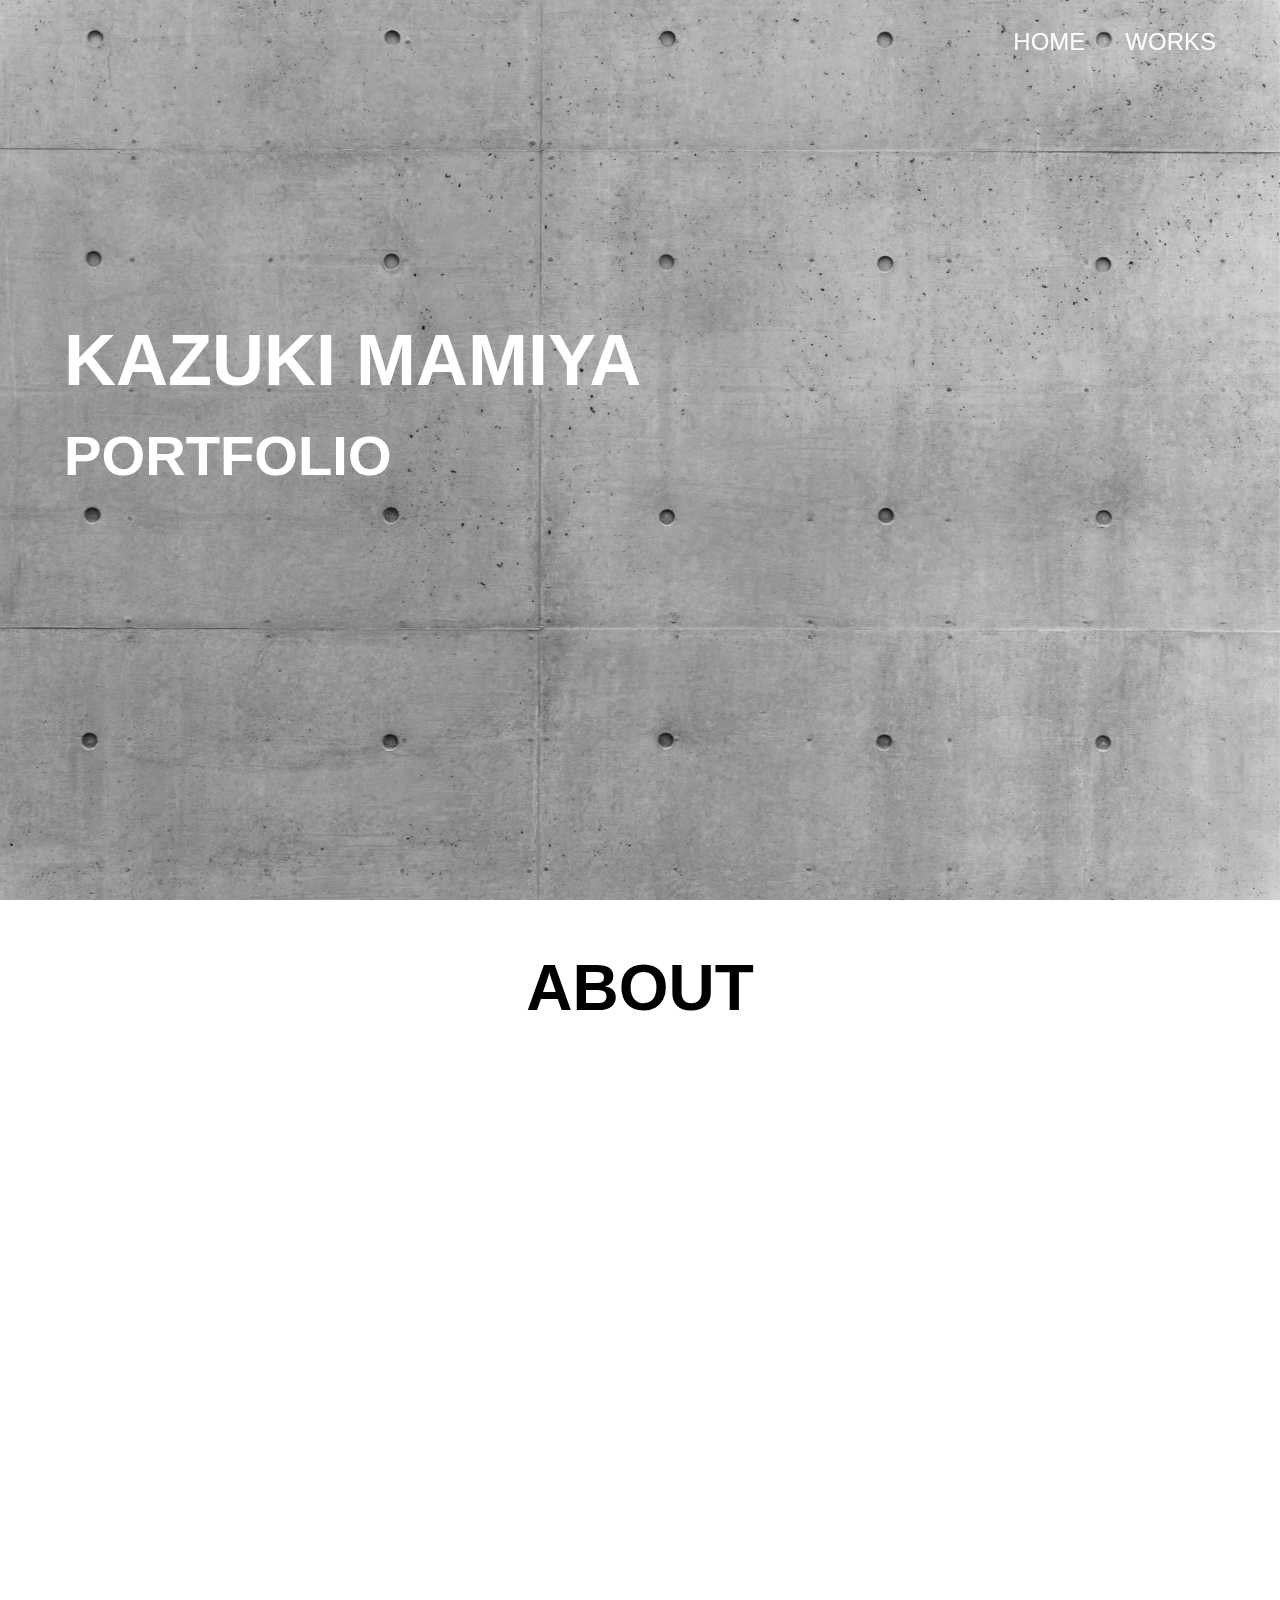
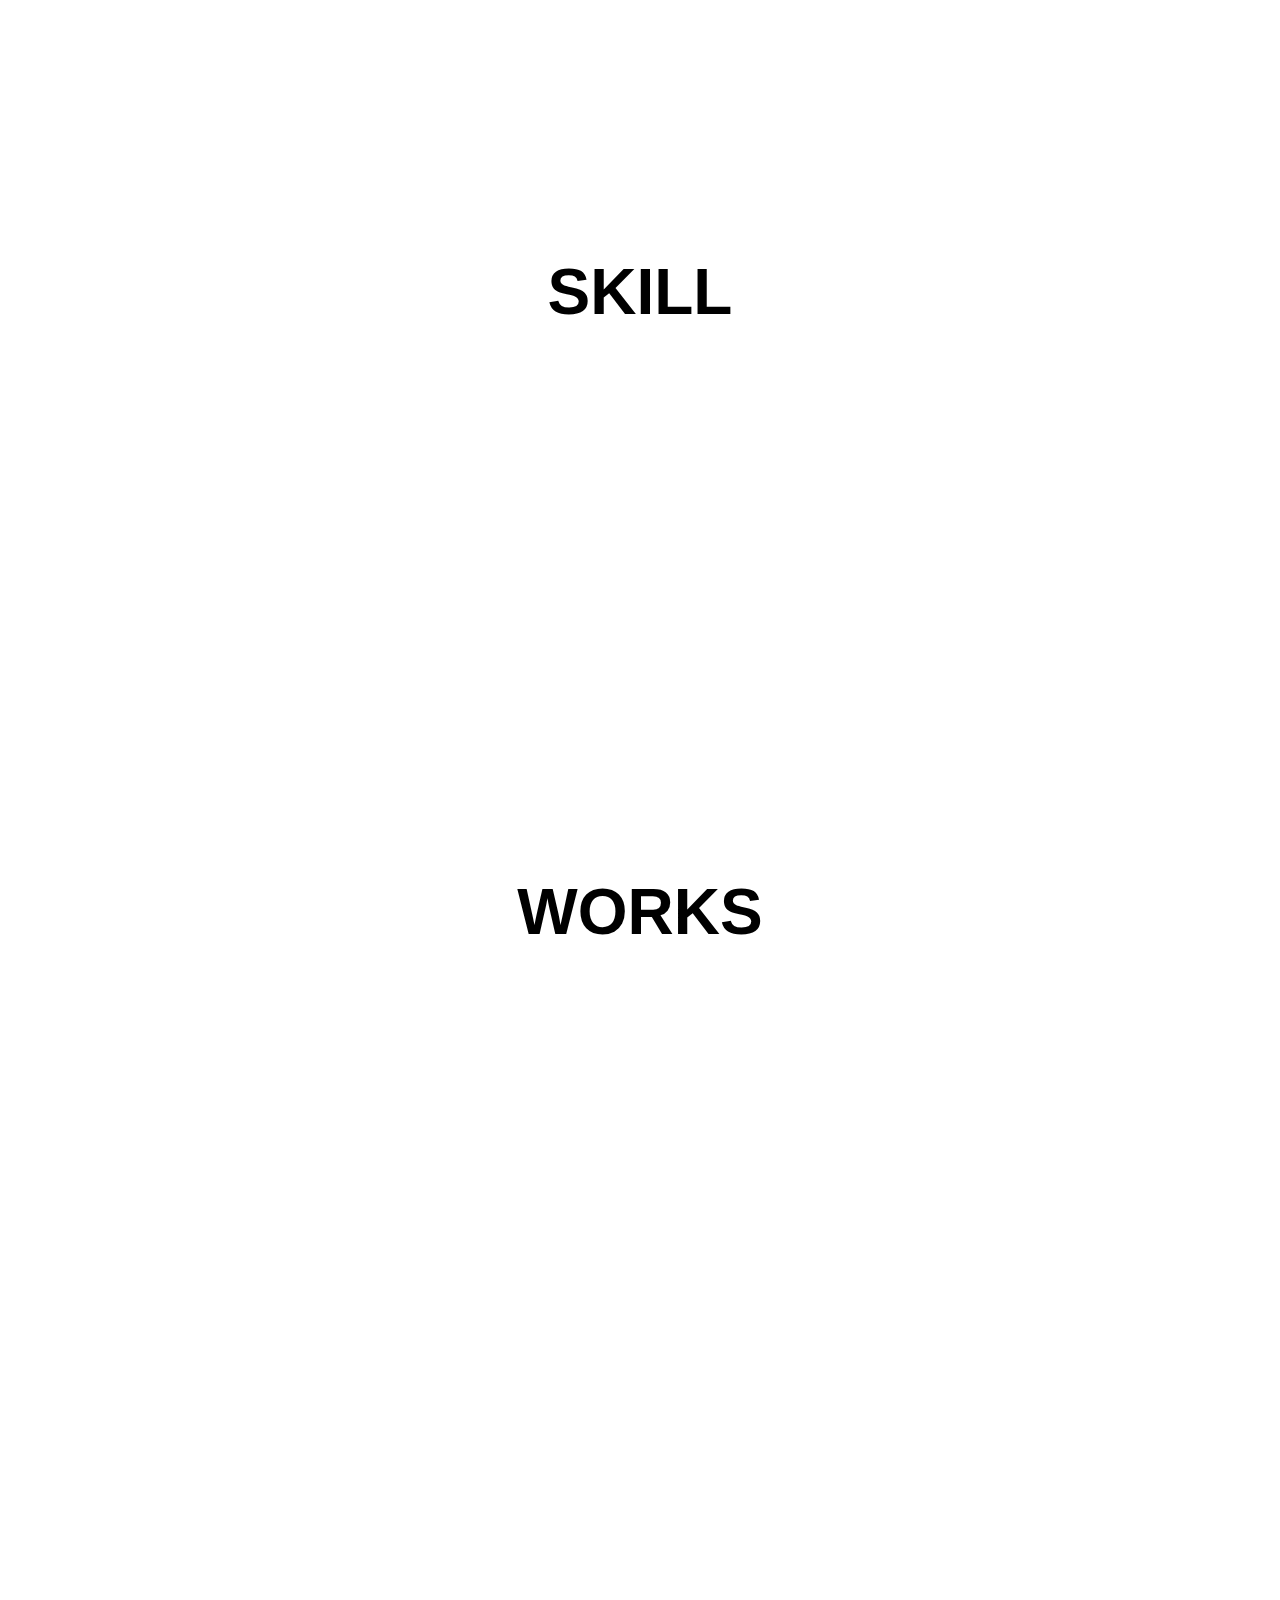
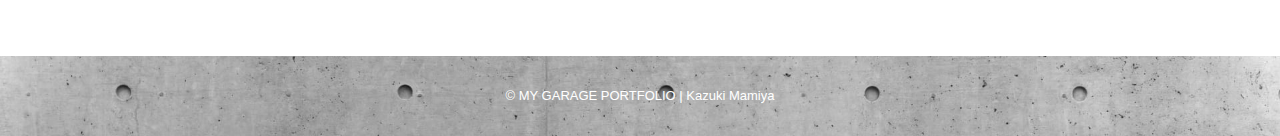
<file: index.html>
<!DOCTYPE html>
<html lang="ja">
<head>
  <meta charset="UTF-8">
  <title>MY GARAGE PORTFOLIO | Kazuki Mamiya</title>
  <meta http-equiv="X-UA-Compatible" content="IE=edge">
  <meta name="viewport" content="width=device-width, initial-scale=1.0">
  <meta name="description" content="MY GARAGE PORTFOLIO | Kazuki Mamiya">
  <meta property="og:type" content="website" />
  <meta property="og:url" content="https://mygarage.jp/" />
  <meta property="og:image" content="#" />
  <meta property="og:description" content="MY GARAGE PORTFOLIO | Kazuki Mamiya" />
  <meta property="og:site_name" content="MY GARAGE PORTFOLIO | Kazuki Mamiya" />
  <meta property="og:title" content="MY GARAGE PORTFOLIO | Kazuki Mamiya" />
  <meta name="robots" content="noindex , nofollow" /> <!-- URLを知っている人のみに公開-->
  <link rel="shortcut icon" href="/img/favicon.ico">
  <link rel="stylesheet" href="/css/ress.css">
  <link rel="stylesheet" href="/css/style.css">
</head>

<body>
  <!-- garage-bg -->
  <div class="loading js-loading">
    <div class="garage js-garage"></div>
  </div><!-- /garage-bg -->

  <!-- header -->
  <header class="header js-mv">
    <!-- header-logo -->
    <div class="header-logo">
      <h2>KAZUKI MAMIYA</h2>
      <h3>PORTFOLIO</h3>
    </div><!-- /header-logo -->
  </header><!-- /header -->

  <!-- navi -->
  <nav class="gnav js-nav">
    <ul class="nav-list">
      <li class="nav-item"><a href="#">HOME</a></li>
      <li class="nav-item"><a href="works.html">WORKS</a></li>
    </ul>
  </nav><!-- /navi -->

  <!-- hamburger-menu -->
  <div class="hm-container js-hm">
    <button class="hm-button">
      <div class="button-lineTop"></div>
      <div class="button-lineMedium"></div>
      <div class="button-lineBottom"></div>
    </button>
    <div class="hamburger-menu">
      <div class="menu-header"></div>
      <ul class="menu-list">
        <li class="menu-item"><a href="#">HOME</a></li>
        <li class="menu-item"><a href="works.html">WORKS</a></li>
      </ul>
    </div>
  </div><!-- /hamburger-menu -->

  <!-- container -->
  <div class="container">
    <!-- container-bg -->
    <div class="container-bg">
      <!-- container-contents -->
      <div class="container-contents">

        <!-- main -->
        <main class="main">
          <!-- about -->
          <article class="wrap">
            <h2 class="sec-ttl">ABOUT</h2>
            <!-- my profile -->
            <section class="sec-wrap">
              <div class="contents-box">
                <div class="profile-img">
                  <img src="/img/profile-img.png" alt="プロフィール画像">
                </div>
                <div class="list-box">
                  <ul>
                    <h3 class="content-ttl">My Profile</h3>
                    <li>名前：間宮　一輝</li>
                    <li>生年月日：1995年10月11日</li>
                    <li>血液型：A型</li>
                    <li>趣味：車 / バイク / フィギュア / 植物</li>
                  </ul>
                </div>
              </div>
            </section><!-- /my profile -->
            <!-- career -->
            <section class="sec-wrap">
              <div class="career">
                <h3 class="content-ttl">経歴</h3>
                <p>
                  2014年3月に高校を卒業後、4月に美容院への就職と同時に通信制の美容学校に入学をしました。
                  働きながら美容師の免許を取得し、約7年間美容師として務めてきました。<br>
                  <br>
                  その後、2021年1月から現職へ転職しました。現職では、ウェアプリントをはじめとするオリジナル雑貨の受注製作の事業をしておりお客様から入稿いただいたデータをillustrator,photoshopを使用して調整等を行ない製作をしています。
                  他にも、社内用チラシの制作や、ノーコードですが自社のWebサイトの編集などの業務にも携わってきました。<br>
                  <br>
                  元々、Webエンジニアという職業に興味があり、普段何気なく使っているWebサイトやWebサービスが、どのように作られているのか？や、自分でも作ってみたい！と思ったことがきっかけで独学で勉強をはじめました。<br>
                  <br>
                  学習を進めていく中で難しく感じることも多いです。ただ、難しく感じたからこそ意味がわかった時の喜びだったり、自分が書いたコードが実際に表示されたり、思い通りの見た目・動きになっていくことに楽しさを感じたことで、本気でエンジニアになりたいと思いました。これから経験を積み、日々の学習で多くのことを学んでいき、常にアップデートしていくことで新たな価値を生み出せるエンジニアを目指しています。
                </p>
              </div>
            </section><!-- /career -->
          </article><!-- /about -->

          <!-- skill -->
          <article class="wrap">
            <h2 class="sec-ttl">SKILL</h2>
            <!-- skill-list -->
              <ul class="skill-box">
                <li class="skill-item">
                  <div class="skill-icon">
                    <img src="/img/htmlcss.svg" alt="スキルのアイコン">
                  </div>
                  <div class="skill-content">
                    <h3 class="content-ttl">HTML / CSS</h3>
                    <p>レスポンシブデザイン、Sassでの記述が可能です。テキストエディタは、Visual Studio Codeを使用しています。</p>
                  </div>
                </li>
                <li class="skill-item">
                  <div class="skill-icon">
                    <img src="/img/js.svg" alt="スキルのアイコン">
                  </div>
                  <div class="skill-content">
                    <h3 class="content-ttl">JavaScript</h3>
                    <p>JavaScriptの基礎を学習し、よく見るUIの実装をしました。Reactなどのフレームワークを扱えるように現在も学習中の言語です。</p>
                  </div>
                </li>
                <li class="skill-item">
                  <div class="skill-icon">
                    <img src="/img/illustrater.svg" alt="スキルのアイコン">
                  </div>
                  <div class="skill-content">
                    <h3 class="content-ttl">Illustrater</h3>
                    <p>基本的な操作は問題なく使用できます。業務に必要なスキルがあれば積極的に習得します。</p>
                  </div>
                </li>
                <li class="skill-item">
                  <div class="skill-icon">
                    <img src="/img/photoshop.svg" alt="スキルのアイコン">
                  </div>
                  <div class="skill-content">
                    <h3 class="content-ttl">Photoshop</h3>
                    <p>基本的な操作は問題なく使用できます。業務に必要なスキルがあれば積極的に習得します。</p>
                  </div>
                </li>
                <li class="skill-item">
                  <div class="skill-icon">
                    <img src="/img/figma1.svg" alt="スキルのアイコン">
                  </div>
                  <div class="skill-content">
                    <h3 class="content-ttl">figma</h3>
                    <p>このサイト含め、デザインをfigmaで行いコーディングしました。</p>
                  </div>
                </li>
              </ul>
          </article><!-- /skill -->

          <!-- works -->
          <article class="wrap">
            <h2 class="sec-ttl">WORKS</h2>
            <!-- work-list -->
            <div class="works-box">
              <ul class="works-list">
                <li class="works-item">
                  <a href="/work1.html" class="works">
                    <img src="/img/work1.jpg" alt="ポートフォリオサイト" role="presentation" />
                  </a>
                </li>
                <li class="works-item">
                  <a href="/work2.html" class="works">
                    <img src="/img/work2.jpg" alt="架空のサイト" role="presentation" />
                  </a>
                </li>
                <li class="works-item">
                  <a href="/work3.html" class="works">
                    <img src="/img/work3.jpg" alt="架空のサイト" role="presentation" />
                  </a>
                </li>
                <li class="works-item">
                  <a href="/work4.html" class="works">
                    <img src="/img/work4.jpg" alt="Todoアプリ" role="presentation" />
                  </a>
                </li>
              </ul>
            </div>
          </article><!-- /works -->
        </main><!-- /main -->

        <!-- footer -->
        <footer class="footer">
          <p>&copy; MY GARAGE PORTFOLIO | Kazuki Mamiya</p>
        </footer><!-- /footer -->
      </div><!-- /container-contents -->
    </div><!-- /container-bg -->
  </div><!-- /container -->

  <!-- トップへボタン -->
  <a href="#" class="gotop"></a><!-- トップへボタン -->

  <script src="/js/main.js"></script>

</body>
</html>
</file>
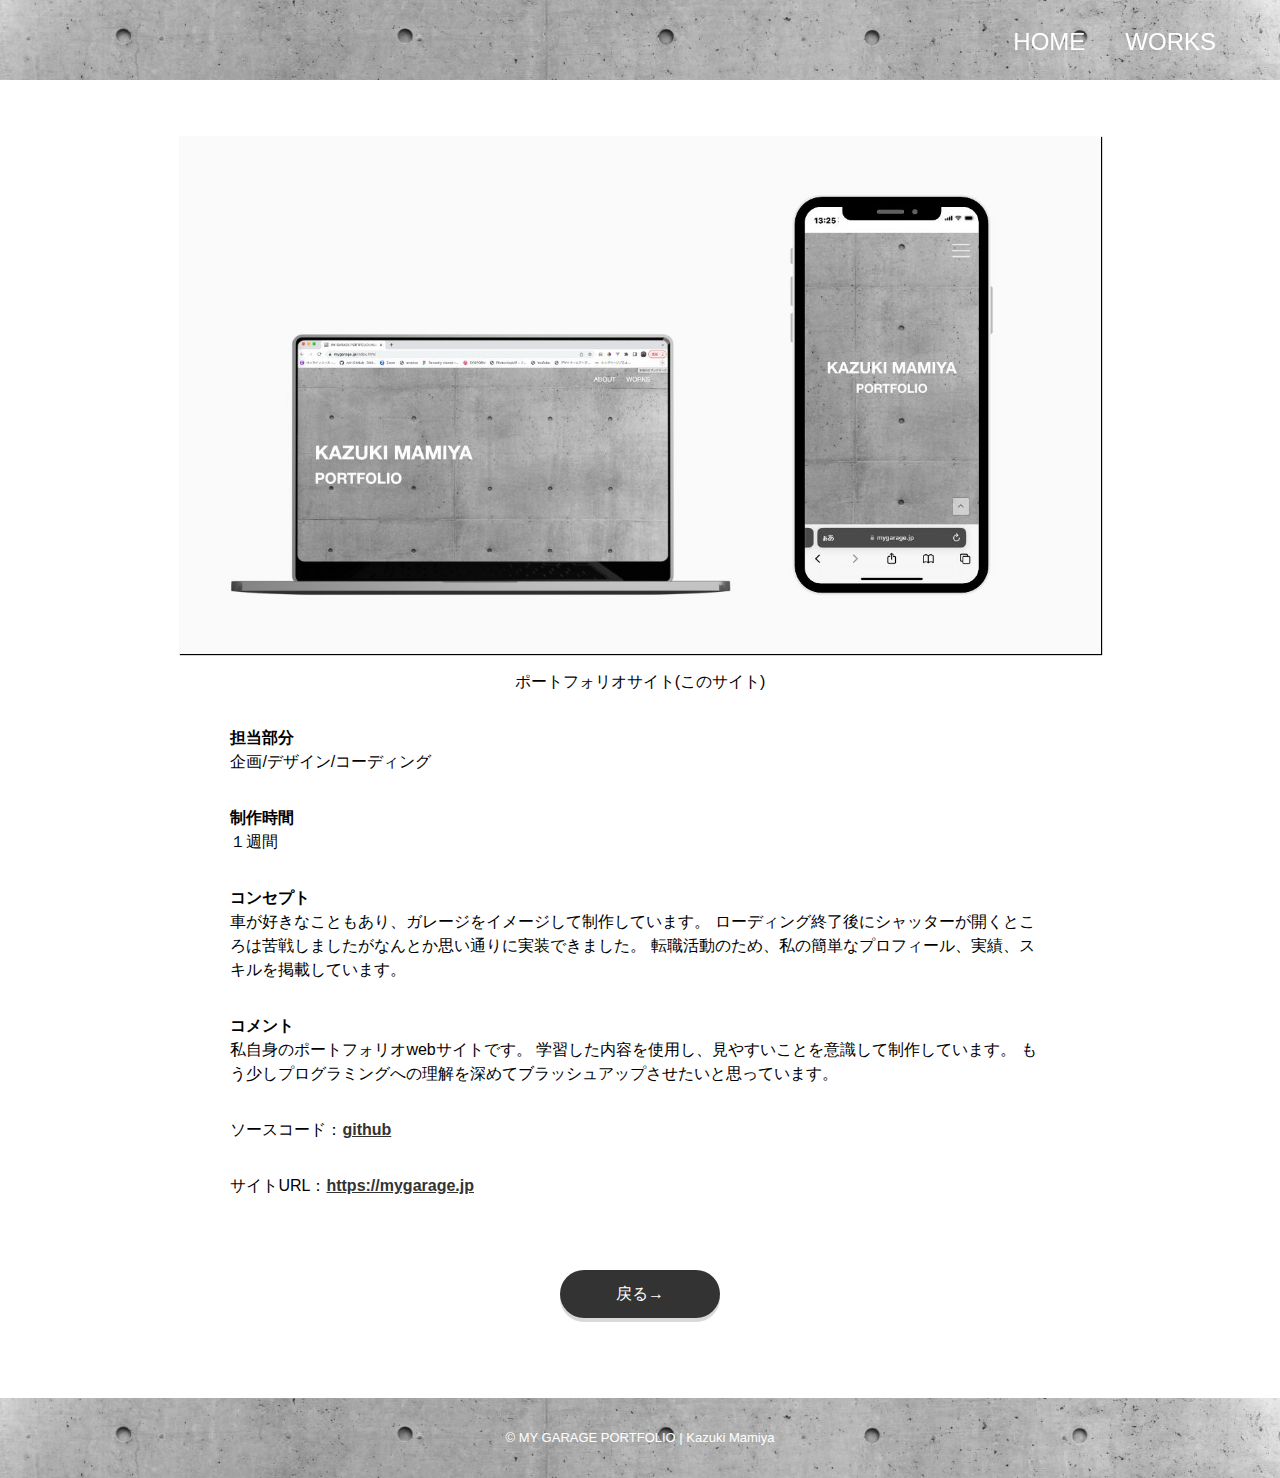
<file: work1.html>
<!DOCTYPE html>
<html lang="ja">

<head>
  <meta charset="UTF-8">
  <title>MY GARAGE PORTFOLIO | Kazuki Mamiya</title>
  <meta http-equiv="X-UA-Compatible" content="IE=edge">
  <meta name="viewport" content="width=device-width, initial-scale=1.0">
  <meta name="description" content="MY GARAGE PORTFOLIO | Kazuki Mamiya">
  <meta property="og:type" content="website" />
  <meta property="og:url" content="https://mygarage.jp/" />
  <meta property="og:image" content="#" />
  <meta property="og:description" content="MY GARAGE PORTFOLIO | Kazuki Mamiya" />
  <meta property="og:site_name" content="MY GARAGE PORTFOLIO | Kazuki Mamiya" />
  <meta property="og:title" content="MY GARAGE PORTFOLIO | Kazuki Mamiya" />
  <meta name="robots" content="noindex , nofollow" /> <!-- URLを知っている人のみに公開-->
  <link rel="shortcut icon" href="/img/favicon.ico">
  <link rel="stylesheet" href="/css/ress.css">
  <link rel="stylesheet" href="/css/style.css">
</head>

<body>
  <header class="js-mv">
    <div class="works-header"></div>
  </header>

  <!-- navi -->
  <nav class="gnav js-nav">
    <ul class="nav-list">
      <li class="nav-item"><a href="index.html">HOME</a></li>
      <li class="nav-item"><a href="works.html">WORKS</a></li>
    </ul>
  </nav><!-- /navi -->

  <!-- hamburger-menu -->
  <div class="hm-container js-hm">
    <button class="hm-button">
      <div class="button-lineTop"></div>
      <div class="button-lineMedium"></div>
      <div class="button-lineBottom"></div>
    </button>
    <div class="hamburger-menu">
      <div class="menu-header"></div>
      <ul class="menu-list">
        <li class="menu-item"><a href="index.html">HOME</a></li>
        <li class="menu-item"><a href="works.html">WORKS</a></li>
      </ul>
    </div>
  </div><!-- /hamburger-menu -->

  <main class="main">
    <div class="mock">
      <a href="index.html"><img src="/img/work-mock1.jpg" alt="イメージ画像"></a>
      <p>ポートフォリオサイト(このサイト)</p>
    </div>
    <div class="work-body">
      <ul class="work-list">
        <li class="work-item">
          <span>担当部分</span>
          <p>企画/デザイン/コーディング</p>
        </li>
        <li class="work-item">
          <span>制作時間</span>
          <p>１週間</p>
        </li>
        <li class="work-item">
          <span>コンセプト</span>
          <p>
            車が好きなこともあり、ガレージをイメージして制作しています。
            ローディング終了後にシャッターが開くところは苦戦しましたがなんとか思い通りに実装できました。
            転職活動のため、私の簡単なプロフィール、実績、スキルを掲載しています。
          </p>
        </li>
        <li class="work-item">
          <span>コメント</span>
          <p>
            私自身のポートフォリオwebサイトです。
            学習した内容を使用し、見やすいことを意識して制作しています。
            もう少しプログラミングへの理解を深めてブラッシュアップさせたいと思っています。
          </p>
        </li>
        <li class="work-item">ソースコード：<a href="https://github.com/mmkzflat6/portfolio" target="_blank">github</a>
          <li class="work-item">サイトURL：<a href="https://mygarage.jp/index.html"
              target="_blank">https://mygarage.jp</a>
        </li>
      </ul>
    </div>
    <a class="button" href="/works.html">戻る→</a>
  </main>
  <!-- footer -->
  <footer class="footer">
    <p>&copy; MY GARAGE PORTFOLIO | Kazuki Mamiya</p>
  </footer><!-- /footer -->

    <script src="/js/main.js"></script>
</body>
</file>
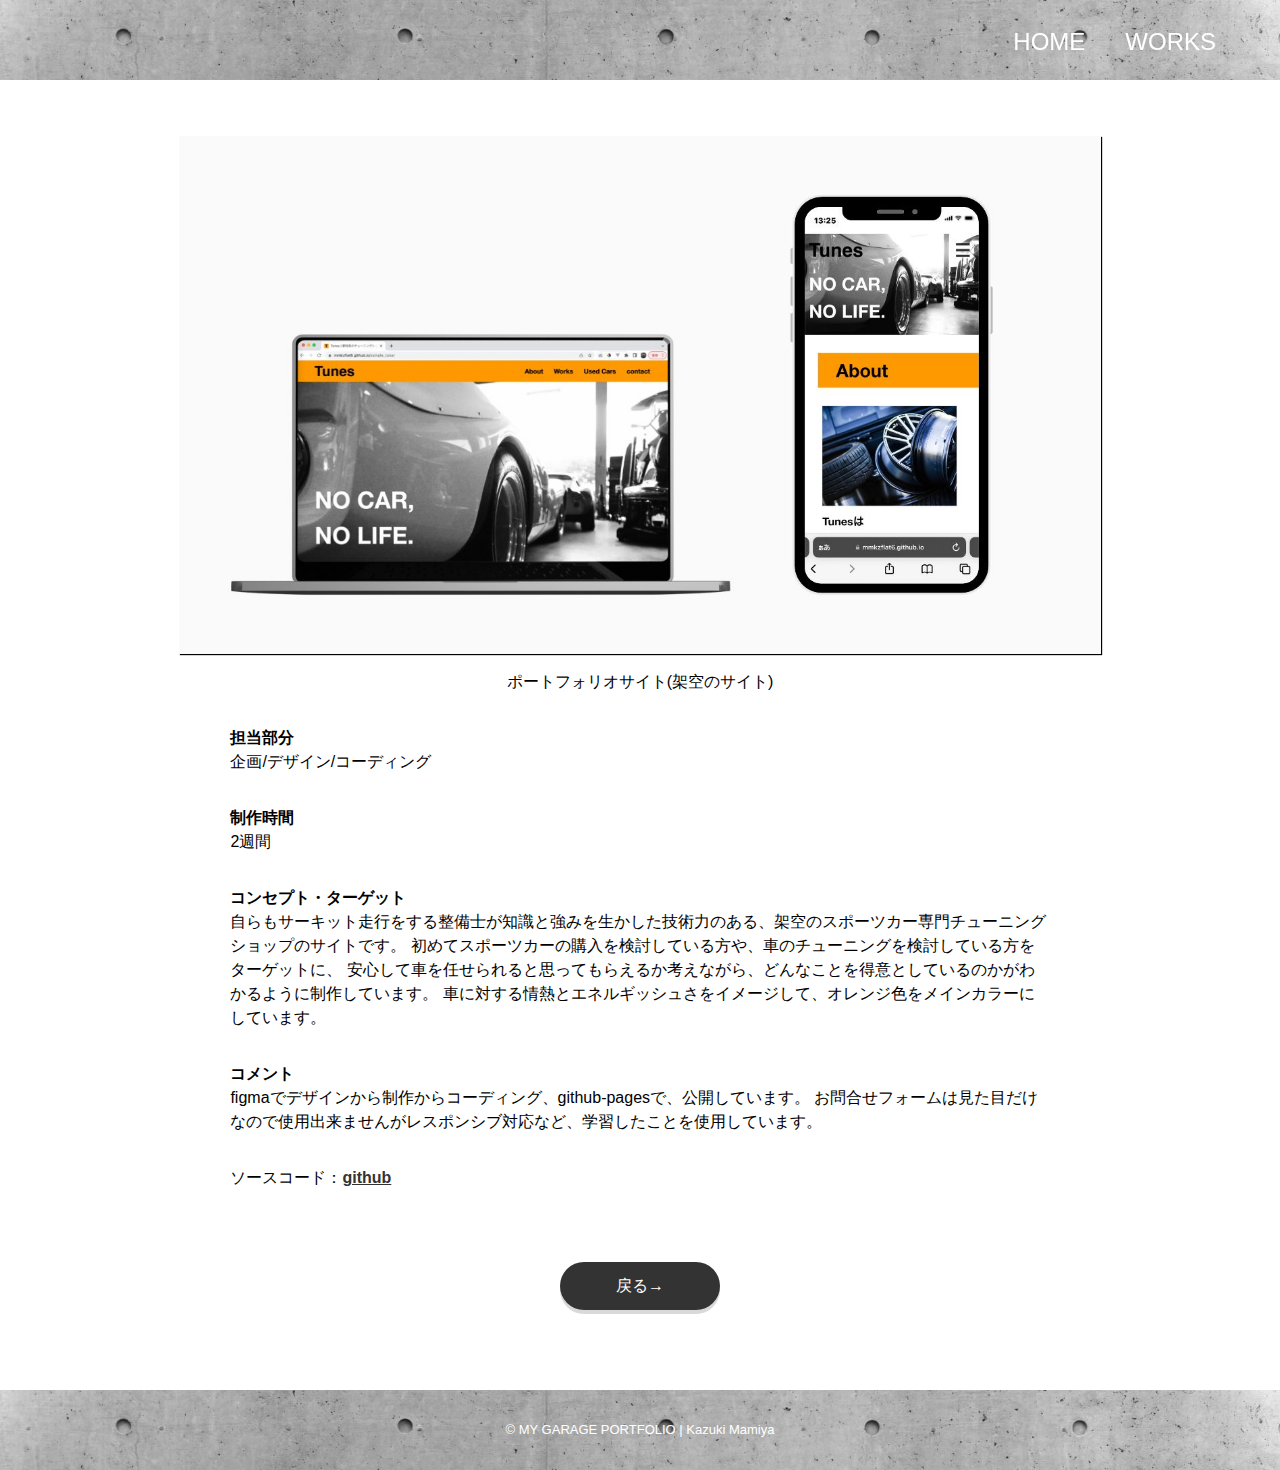
<file: work2.html>
<!DOCTYPE html>
<html lang="ja">

<head>
  <meta charset="UTF-8">
  <title>MY GARAGE PORTFOLIO | Kazuki Mamiya</title>
  <meta http-equiv="X-UA-Compatible" content="IE=edge">
  <meta name="viewport" content="width=device-width, initial-scale=1.0">
  <meta name="description" content="MY GARAGE PORTFOLIO | Kazuki Mamiya">
  <meta property="og:type" content="website" />
  <meta property="og:url" content="https://mygarage.jp/" />
  <meta property="og:image" content="#" />
  <meta property="og:description" content="MY GARAGE PORTFOLIO | Kazuki Mamiya" />
  <meta property="og:site_name" content="MY GARAGE PORTFOLIO | Kazuki Mamiya" />
  <meta property="og:title" content="MY GARAGE PORTFOLIO | Kazuki Mamiya" />
  <meta name="robots" content="noindex , nofollow" /> <!-- URLを知っている人のみに公開-->
  <link rel="shortcut icon" href="/img/favicon.ico">
  <link rel="stylesheet" href="/css/ress.css">
  <link rel="stylesheet" href="/css/style.css">
</head>

<body>
  <header class="js-mv">
    <div class="works-header"></div>
  </header>

  <!-- navi -->
  <nav class="gnav js-nav">
    <ul class="nav-list">
      <li class="nav-item"><a href="index.html">HOME</a></li>
      <li class="nav-item"><a href="works.html">WORKS</a></li>
    </ul>
  </nav><!-- /navi -->

  <!-- hamburger-menu -->
  <div class="hm-container js-hm">
    <button class="hm-button">
      <div class="button-lineTop"></div>
      <div class="button-lineMedium"></div>
      <div class="button-lineBottom"></div>
    </button>
    <div class="hamburger-menu">
      <div class="menu-header"></div>
      <ul class="menu-list">
        <li class="menu-item"><a href="index.html">HOME</a></li>
        <li class="menu-item"><a href="works.html">WORKS</a></li>
      </ul>
    </div>
  </div><!-- /hamburger-menu -->

  <main class="main">
    <div class="mock">
      <a href="https://mmkzflat6.github.io/sample_tune/"><img src="/img/work-mock2.jpg" alt="イメージ画像"></a>
      <p>ポートフォリオサイト(架空のサイト)</p>
    </div>
    <div class="work-body">
      <ul class="work-list">
        <li class="work-item">
          <span>担当部分</span>
          <p>企画/デザイン/コーディング</p>
        </li>
        <li class="work-item">
          <span>制作時間</span>
          <p>2週間</p>
        </li>
        <li class="work-item">
          <span>コンセプト・ターゲット</span>
          <p>
            自らもサーキット走行をする整備士が知識と強みを生かした技術力のある、架空のスポーツカー専門チューニングショップのサイトです。
            初めてスポーツカーの購入を検討している方や、車のチューニングを検討している方をターゲットに、
            安心して車を任せられると思ってもらえるか考えながら、どんなことを得意としているのかがわかるように制作しています。
            車に対する情熱とエネルギッシュさをイメージして、オレンジ色をメインカラーにしています。
          </p>
        </li>
        <li class="work-item">
          <span>コメント</span>
          <p>
            figmaでデザインから制作からコーディング、github-pagesで、公開しています。
            お問合せフォームは見た目だけなので使用出来ませんがレスポンシブ対応など、学習したことを使用しています。
          </p>
        </li>
        <li class="work-item">ソースコード：<a href="https://github.com/mmkzflat6/sample_tune" target="_blank">github</a>
        </li>
      </ul>
    </div>
    <a class="button" href="/works.html">戻る→</a>
  </main>
  <!-- footer -->
  <footer class="footer">
    <p>&copy; MY GARAGE PORTFOLIO | Kazuki Mamiya</p>
  </footer><!-- /footer -->

    <script src="/js/main.js"></script>
</body>
</file>
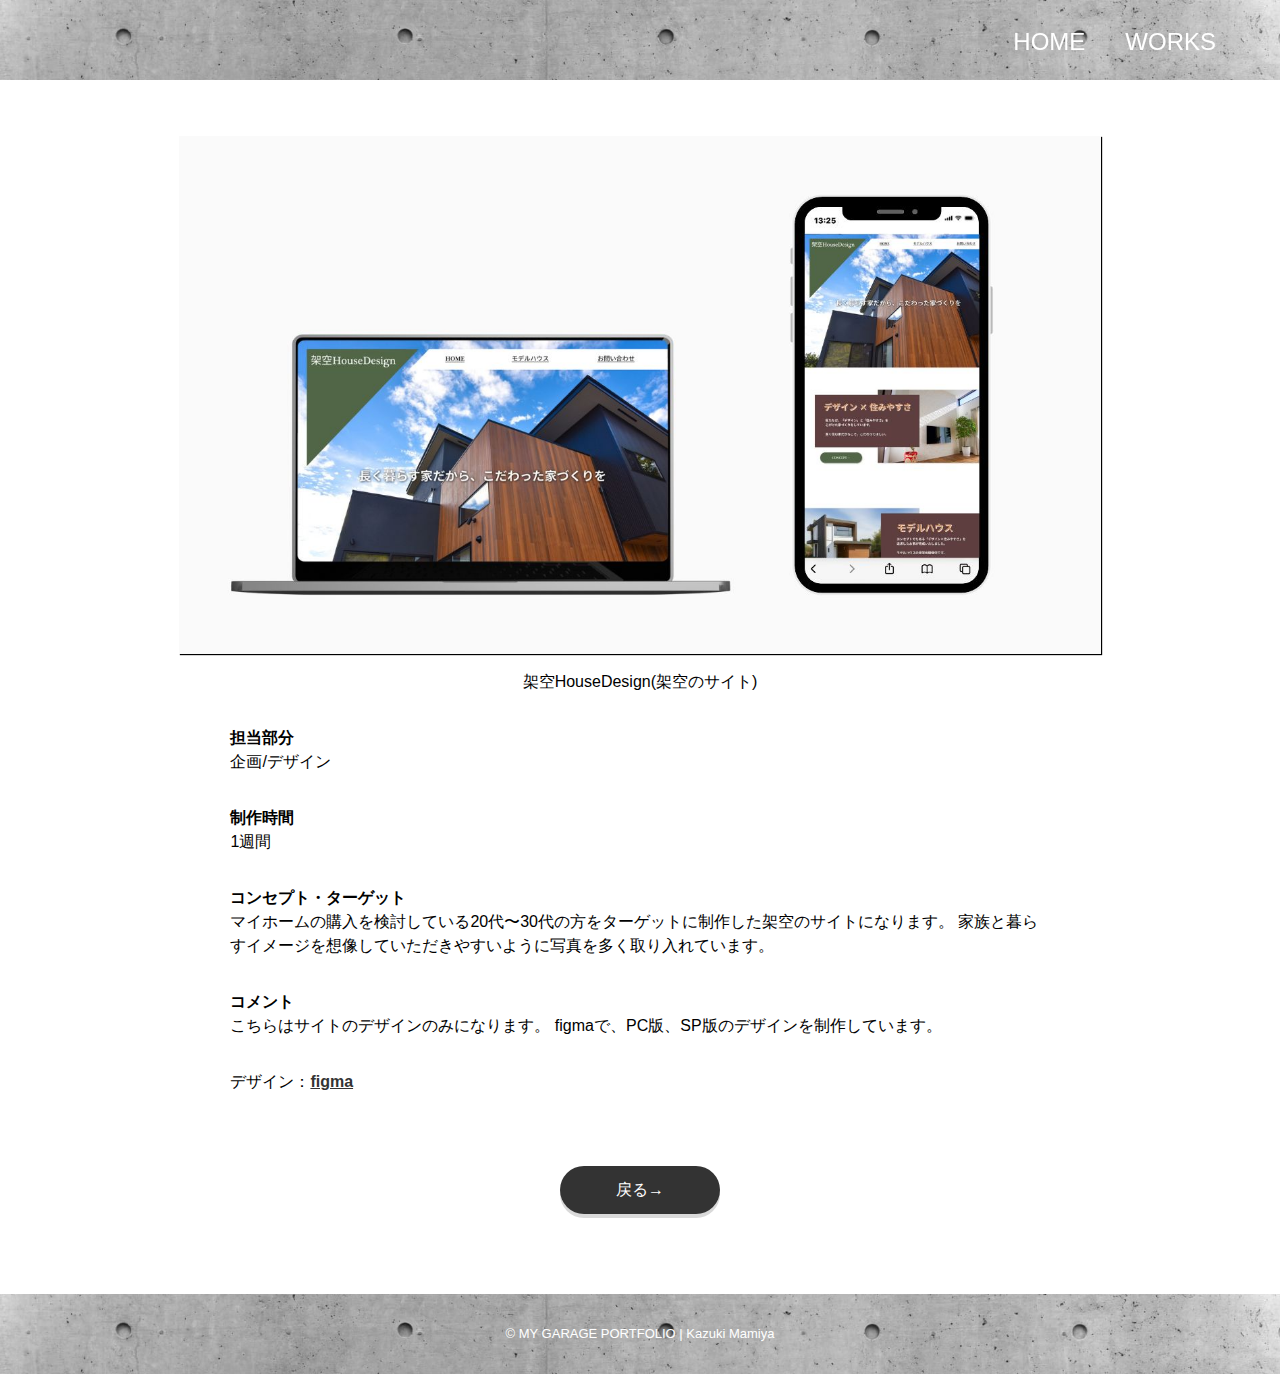
<file: work3.html>
<!DOCTYPE html>
<html lang="ja">

<head>
  <meta charset="UTF-8">
  <title>MY GARAGE PORTFOLIO | Kazuki Mamiya</title>
  <meta http-equiv="X-UA-Compatible" content="IE=edge">
  <meta name="viewport" content="width=device-width, initial-scale=1.0">
  <meta name="description" content="MY GARAGE PORTFOLIO | Kazuki Mamiya">
  <meta property="og:type" content="website" />
  <meta property="og:url" content="https://mygarage.jp/" />
  <meta property="og:image" content="#" />
  <meta property="og:description" content="MY GARAGE PORTFOLIO | Kazuki Mamiya" />
  <meta property="og:site_name" content="MY GARAGE PORTFOLIO | Kazuki Mamiya" />
  <meta property="og:title" content="MY GARAGE PORTFOLIO | Kazuki Mamiya" />
  <meta name="robots" content="noindex , nofollow" /> <!-- URLを知っている人のみに公開-->
  <link rel="shortcut icon" href="/img/favicon.ico">
  <link rel="stylesheet" href="/css/ress.css">
  <link rel="stylesheet" href="/css/style.css">
</head>

<body>
  <header class="js-mv">
    <div class="works-header"></div>
  </header>

  <!-- navi -->
  <nav class="gnav js-nav">
    <ul class="nav-list">
      <li class="nav-item"><a href="index.html">HOME</a></li>
      <li class="nav-item"><a href="works.html">WORKS</a></li>
    </ul>
  </nav><!-- /navi -->

  <!-- hamburger-menu -->
  <div class="hm-container js-hm">
    <button class="hm-button">
      <div class="button-lineTop"></div>
      <div class="button-lineMedium"></div>
      <div class="button-lineBottom"></div>
    </button>
    <div class="hamburger-menu">
      <div class="menu-header"></div>
      <ul class="menu-list">
        <li class="menu-item"><a href="index.html">HOME</a></li>
        <li class="menu-item"><a href="works.html">WORKS</a></li>
      </ul>
    </div>
  </div><!-- /hamburger-menu -->

  <main class="main">
    <div class="mock">
      <a href="#"><img src="/img/work-mock3.jpg" alt="イメージ画像"></a>
      <p>架空HouseDesign(架空のサイト)</p>
    </div>
    <div class="work-body">
      <ul class="work-list">
        <li class="work-item">
          <span>担当部分</span>
          <p>企画/デザイン</p>
        </li>
        <li class="work-item">
          <span>制作時間</span>
          <p>1週間</p>
        </li>
        <li class="work-item">
          <span>コンセプト・ターゲット</span>
          <p>
            マイホームの購入を検討している20代〜30代の方をターゲットに制作した架空のサイトになります。
            家族と暮らすイメージを想像していただきやすいように写真を多く取り入れています。
          </p>
        </li>
        <li class="work-item">
          <span>コメント</span>
          <p>
            こちらはサイトのデザインのみになります。
            figmaで、PC版、SP版のデザインを制作しています。
          </p>
        </li>
        <li class="work-item">デザイン：<a href="https://www.figma.com/file/xejPVW7Ephq1If2F9cvhsl/%E6%9E%B6%E7%A9%BAHouse-Design?t=UOmFf8CP2Y6Z8zub-6" target="_blank">figma</a>
        </li>
      </ul>
    </div>
    <a class="button" href="/works.html">戻る→</a>
  </main>
  <!-- footer -->
  <footer class="footer">
    <p>&copy; MY GARAGE PORTFOLIO | Kazuki Mamiya</p>
  </footer><!-- /footer -->

    <script src="/js/main.js"></script>
</body>
</file>
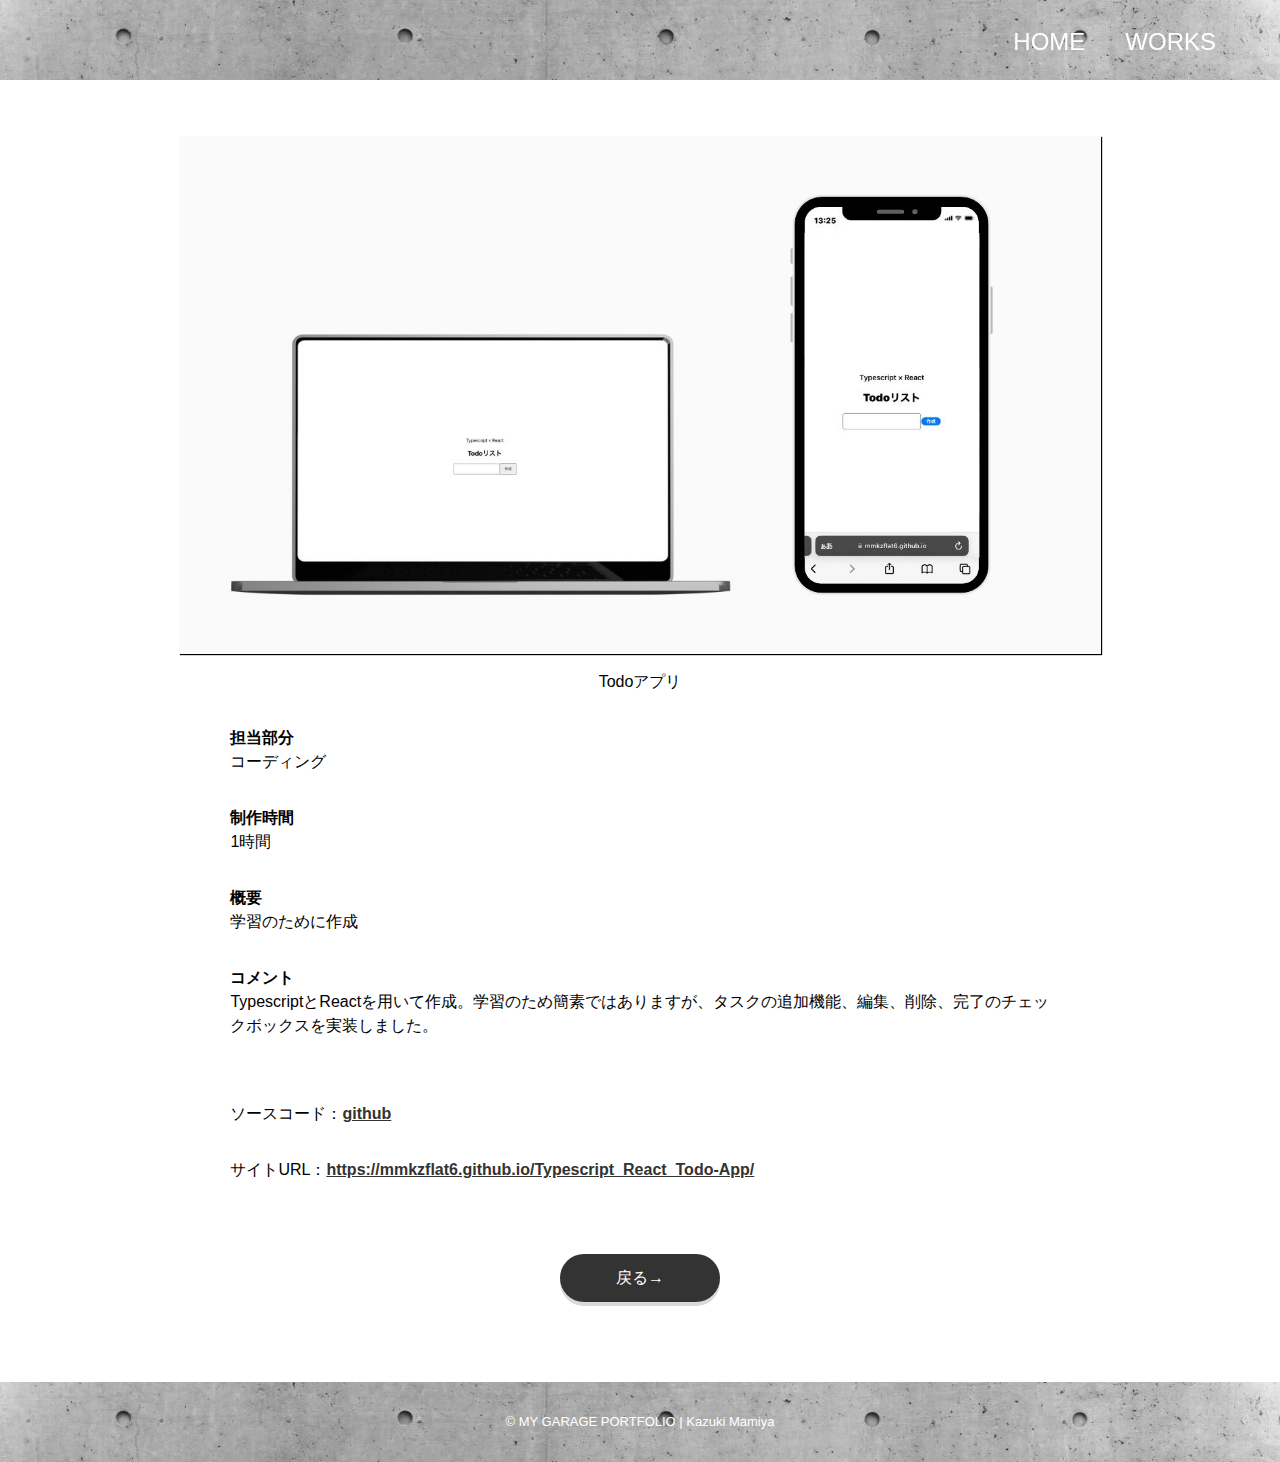
<file: work4.html>
<!DOCTYPE html>
<html lang="ja">

<head>
  <meta charset="UTF-8">
  <title>MY GARAGE PORTFOLIO | Kazuki Mamiya</title>
  <meta http-equiv="X-UA-Compatible" content="IE=edge">
  <meta name="viewport" content="width=device-width, initial-scale=1.0">
  <meta name="description" content="MY GARAGE PORTFOLIO | Kazuki Mamiya">
  <meta property="og:type" content="website" />
  <meta property="og:url" content="https://mygarage.jp/" />
  <meta property="og:image" content="#" />
  <meta property="og:description" content="MY GARAGE PORTFOLIO | Kazuki Mamiya" />
  <meta property="og:site_name" content="MY GARAGE PORTFOLIO | Kazuki Mamiya" />
  <meta property="og:title" content="MY GARAGE PORTFOLIO | Kazuki Mamiya" />
  <meta name="robots" content="noindex , nofollow" /> <!-- URLを知っている人のみに公開-->
  <link rel="shortcut icon" href="/img/favicon.ico">
  <link rel="stylesheet" href="/css/ress.css">
  <link rel="stylesheet" href="/css/style.css">
</head>

<body>
  <header class="js-mv">
    <div class="works-header"></div>
  </header>

  <!-- navi -->
  <nav class="gnav js-nav">
    <ul class="nav-list">
      <li class="nav-item"><a href="index.html">HOME</a></li>
      <li class="nav-item"><a href="works.html">WORKS</a></li>
    </ul>
  </nav><!-- /navi -->

  <!-- hamburger-menu -->
  <div class="hm-container js-hm">
    <button class="hm-button">
      <div class="button-lineTop"></div>
      <div class="button-lineMedium"></div>
      <div class="button-lineBottom"></div>
    </button>
    <div class="hamburger-menu">
      <div class="menu-header"></div>
      <ul class="menu-list">
        <li class="menu-item"><a href="index.html">HOME</a></li>
        <li class="menu-item"><a href="works.html">WORKS</a></li>
      </ul>
    </div>
  </div><!-- /hamburger-menu -->

  <main class="main">
    <div class="mock">
      <a href="https://mmkzflat6.github.io/Typescript_React_Todo-App/"><img src="/img/work-mock4.jpg" alt="イメージ画像"></a>
      <p>Todoアプリ</p>
    </div>
    <div class="work-body">
      <ul class="work-list">
        <li class="work-item">
          <span>担当部分</span>
          <p>コーディング</p>
        </li>
        <li class="work-item">
          <span>制作時間</span>
          <p>1時間</p>
        </li>
        <li class="work-item">
          <span>概要</span>
          <p>
            学習のために作成
          </p>
        </li>
        <li class="work-item">
          <span>コメント</span>
          <p>
            TypescriptとReactを用いて作成。学習のため簡素ではありますが、タスクの追加機能、編集、削除、完了のチェックボックスを実装しました。
          </p>
        </li>
        <li class="work-item">
          <li class="work-item">ソースコード：<a href="https://github.com/mmkzflat6/Typescript_React_Todo-App" target="_blank">github</a>
          <li class="work-item">サイトURL：<a href="https://mmkzflat6.github.io/Typescript_React_Todo-App/" target="_blank">https://mmkzflat6.github.io/Typescript_React_Todo-App/</a>
        </li>
      </ul>
    </div>
    <a class="button" href="/works.html">戻る→</a>
  </main>
  <!-- footer -->
  <footer class="footer">
    <p>&copy; MY GARAGE PORTFOLIO | Kazuki Mamiya</p>
  </footer><!-- /footer -->

  <script src="/js/main.js"></script>
</body>
</file>
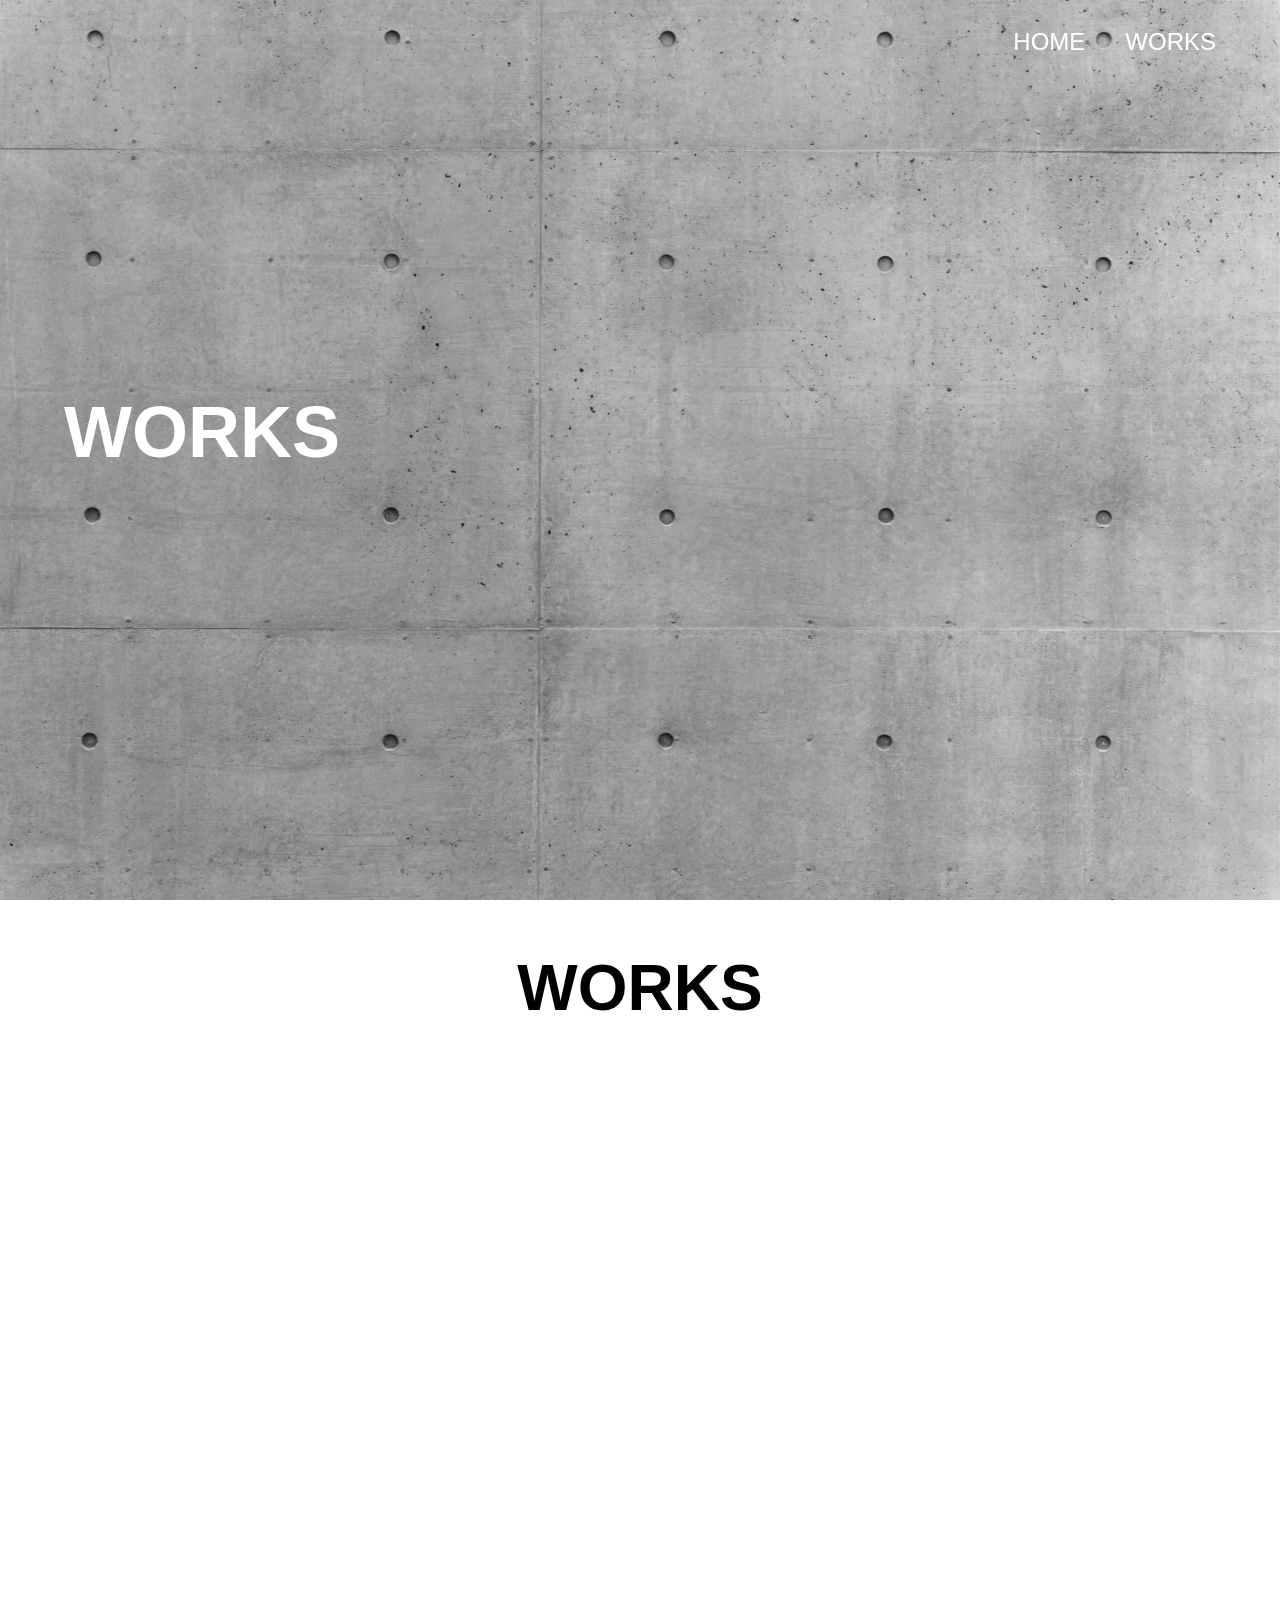
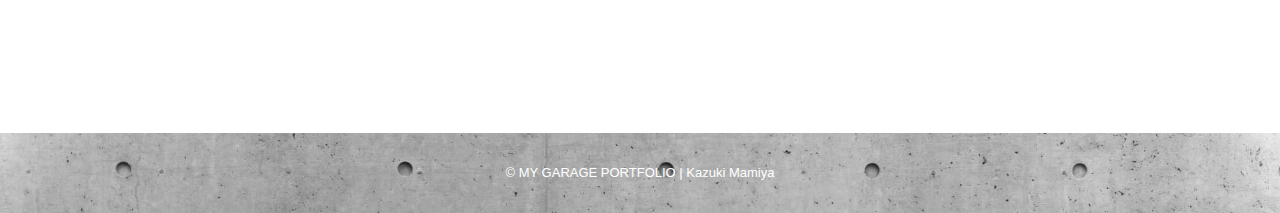
<file: works.html>
<!DOCTYPE html>
<html lang="ja">
<head>
  <meta charset="UTF-8">
  <title>MY GARAGE PORTFOLIO | Kazuki Mamiya</title>
  <meta http-equiv="X-UA-Compatible" content="IE=edge">
  <meta name="viewport" content="width=device-width, initial-scale=1.0">
  <meta name="description" content="MY GARAGE PORTFOLIO | Kazuki Mamiya">
  <meta property="og:type" content="website" />
  <meta property="og:url" content="https://mygarage.jp/" />
  <meta property="og:image" content="#" />
  <meta property="og:description" content="MY GARAGE PORTFOLIO | Kazuki Mamiya" />
  <meta property="og:site_name" content="MY GARAGE PORTFOLIO | Kazuki Mamiya" />
  <meta property="og:title" content="MY GARAGE PORTFOLIO | Kazuki Mamiya" />
  <meta name="robots" content="noindex , nofollow" /> <!-- URLを知っている人のみに公開-->
  <link rel="shortcut icon" href="/img/favicon.ico">
  <link rel="stylesheet" href="/css/ress.css">
  <link rel="stylesheet" href="/css/style.css">
</head>

<body>
  <!-- garage-bg -->
  <div class="js-loading">
    <div class="js-garage"></div>
  </div><!-- /garage-bg -->

  <!-- header -->
  <header class="header js-header js-mv">
    <!-- header-logo -->
    <div class="page-logo">
      <h2>WORKS</h2>
    </div><!-- /header-logo -->
  </header><!-- /header -->

  <!-- navi -->
  <nav class="gnav js-nav">
    <ul class="nav-list">
      <li class="nav-item"><a href="index.html">HOME</a></li>
      <li class="nav-item"><a href="#">WORKS</a></li>
    </ul>
  </nav><!-- /navi -->

  <!-- hamburger-menu -->
  <div class="hm-container js-hm">
    <button class="hm-button">
      <div class="button-lineTop"></div>
      <div class="button-lineMedium"></div>
      <div class="button-lineBottom"></div>
    </button>
    <div class="hamburger-menu">
      <div class="menu-header"></div>
      <ul class="menu-list">
        <li class="menu-item"><a href="index.html">HOME</a></li>
        <li class="menu-item"><a href="#">WORKS</a></li>
      </ul>
    </div>
  </div><!-- /hamburger-menu -->
  <!-- container -->
  <div class="container">
    <!-- container-bg -->
    <div class="container-bg">
      <!-- container-contents -->
      <div class="container-contents">

        <!-- main -->
        <main class="main">
          <!-- works -->
          <article class="wrap">
            <h2 class="sec-ttl">WORKS</h2>
            <!-- work-list -->
              <div class="works-box">
                <ul class="works-list">
                  <li class="works-item">
                    <a href="/work1.html" class="works">
                      <img src="/img/work1.jpg" alt="ポートフォリオサイト" role="presentation" />
                    </a>
                  </li>
                  <li class="works-item">
                    <a href="/work2.html" class="works">
                      <img src="/img/work2.jpg" alt="架空のサイト" role="presentation" />
                    </a>
                  </li>
                  <li class="works-item">
                    <a href="/work3.html" class="works">
                      <img src="/img/work3.jpg" alt="架空のサイト" role="presentation" />
                    </a>
                  </li>
                  <li class="works-item">
                    <a href="/work4.html" class="works">
                      <img src="/img/work4.jpg" alt="Todoアプリ" role="presentation" />
                    </a>
                  </li>
                </ul>
              </div>
          </article><!-- /works -->
        </main><!-- /main -->

        <!-- footer -->
        <footer class="footer">
          <p>&copy; MY GARAGE PORTFOLIO | Kazuki Mamiya</p>
        </footer><!-- /footer -->
      </div><!-- /container-contents -->
    </div><!-- /container-bg -->
  </div><!-- /container -->

  <!-- トップへボタン -->
  <a href="#" class="gotop"></a><!-- トップへボタン -->

  <script src="/js/main.js"></script>

</body>
</html>
</file>
<file: css/ress.css>
/* resset.dev • v5.0.2 */

/* # =================================================================
   # Global selectors
   # ================================================================= */

html {
  box-sizing: border-box;
  -webkit-text-size-adjust: 100%;
  /* Prevent adjustments of font size after orientation changes in iOS */
  word-break: normal;
  -moz-tab-size: 4;
  tab-size: 4;
}

*,
::before,
::after {
  background-repeat: no-repeat;
  /* Set `background-repeat: no-repeat` to all elements and pseudo elements */
  box-sizing: inherit;
}

::before,
::after {
  text-decoration: inherit;
  /* Inherit text-decoration and vertical align to ::before and ::after pseudo elements */
  vertical-align: inherit;
}

* {
  padding: 0;
  /* Reset `padding` and `margin` of all elements */
  margin: 0;
}

/* # =================================================================
   # General elements
   # ================================================================= */

hr {
  overflow: visible;
  /* Show the overflow in Edge and IE */
  height: 0;
  /* Add the correct box sizing in Firefox */
  color: inherit;
  /* Correct border color in Firefox. */
}

details,
main {
  display: block;
  /* Render the `main` element consistently in IE. */
}

summary {
  display: list-item;
  /* Add the correct display in all browsers */
}

small {
  font-size: 80%;
  /* Set font-size to 80% in `small` elements */
}

[hidden] {
  display: none;
  /* Add the correct display in IE */
}

abbr[title] {
  border-bottom: none;
  /* Remove the bottom border in Chrome 57 */
  /* Add the correct text decoration in Chrome, Edge, IE, Opera, and Safari */
  text-decoration: underline;
  text-decoration: underline dotted;
}

a {
  background-color: transparent;
  /* Remove the gray background on active links in IE 10 */
}

a:active,
a:hover {
  outline-width: 0;
  /* Remove the outline when hovering in all browsers */
}

code,
kbd,
pre,
samp {
  font-family: monospace, monospace;
  /* Specify the font family of code elements */
}

pre {
  font-size: 1em;
  /* Correct the odd `em` font sizing in all browsers */
}

b,
strong {
  font-weight: bolder;
  /* Add the correct font weight in Chrome, Edge, and Safari */
}

/* https://gist.github.com/unruthless/413930 */
sub,
sup {
  font-size: 75%;
  line-height: 0;
  position: relative;
  vertical-align: baseline;
}

sub {
  bottom: -0.25em;
}

sup {
  top: -0.5em;
}

table {
  border-color: inherit;
  /* Correct border color in all Chrome, Edge, and Safari. */
  text-indent: 0;
  /* Remove text indentation in Chrome, Edge, and Safari */
}

iframe {
  border-style: none;
}

/* # =================================================================
   # Forms
   # ================================================================= */

input {
  border-radius: 0;
}

[type='number']::-webkit-inner-spin-button,
[type='number']::-webkit-outer-spin-button {
  height: auto;
  /* Correct the cursor style of increment and decrement buttons in Chrome */
}

[type='search'] {
  -webkit-appearance: textfield;
  /* Correct the odd appearance in Chrome and Safari */
  outline-offset: -2px;
  /* Correct the outline style in Safari */
}

[type='search']::-webkit-search-decoration {
  -webkit-appearance: none;
  /* Remove the inner padding in Chrome and Safari on macOS */
}

textarea {
  overflow: auto;
  /* Internet Explorer 11+ */
  resize: vertical;
  /* Specify textarea resizability */
}

button,
input,
optgroup,
select,
textarea {
  font: inherit;
  /* Specify font inheritance of form elements */
}

optgroup {
  font-weight: bold;
  /* Restore the font weight unset by the previous rule */
}

button {
  overflow: visible;
  /* Address `overflow` set to `hidden` in IE 8/9/10/11 */
}

button,
select {
  text-transform: none;
  /* Firefox 40+, Internet Explorer 11- */
}

/* Apply cursor pointer to button elements */
button,
[type='button'],
[type='reset'],
[type='submit'],
[role='button'] {
  cursor: pointer;
}

/* Remove inner padding and border in Firefox 4+ */
button::-moz-focus-inner,
[type='button']::-moz-focus-inner,
[type='reset']::-moz-focus-inner,
[type='submit']::-moz-focus-inner {
  border-style: none;
  padding: 0;
}

/* Replace focus style removed in the border reset above */
button:-moz-focusring,
[type='button']::-moz-focus-inner,
[type='reset']::-moz-focus-inner,
[type='submit']::-moz-focus-inner {
  outline: 1px dotted ButtonText;
}

button,
html [type='button'],
/* Prevent a WebKit bug where (2) destroys native `audio` and `video`controls in Android 4 */
[type='reset'],
[type='submit'] {
  -webkit-appearance: button;
  /* Correct the inability to style clickable types in iOS */
}

/* Remove the default button styling in all browsers */
button,
input,
select,
textarea {
  background-color: transparent;
  border-style: none;
}

a:focus,
button:focus,
input:focus,
select:focus,
textarea:focus {
  outline-width: 0;
}

/* Style select like a standard input */
select {
  -moz-appearance: none;
  /* Firefox 36+ */
  -webkit-appearance: none;
  /* Chrome 41+ */
}

select::-ms-expand {
  display: none;
  /* Internet Explorer 11+ */
}

select::-ms-value {
  color: currentColor;
  /* Internet Explorer 11+ */
}

legend {
  border: 0;
  /* Correct `color` not being inherited in IE 8/9/10/11 */
  color: inherit;
  /* Correct the color inheritance from `fieldset` elements in IE */
  display: table;
  /* Correct the text wrapping in Edge and IE */
  max-width: 100%;
  /* Correct the text wrapping in Edge and IE */
  white-space: normal;
  /* Correct the text wrapping in Edge and IE */
  max-width: 100%;
  /* Correct the text wrapping in Edge 18- and IE */
}

::-webkit-file-upload-button {
  /* Correct the inability to style clickable types in iOS and Safari */
  -webkit-appearance: button;
  color: inherit;
  font: inherit;
  /* Change font properties to `inherit` in Chrome and Safari */
}

/* Replace pointer cursor in disabled elements */
[disabled] {
  cursor: default;
}

/* # =================================================================
   # Specify media element style
   # ================================================================= */

img {
  border-style: none;
  /* Remove border when inside `a` element in IE 8/9/10 */
}

/* Add the correct vertical alignment in Chrome, Firefox, and Opera */
progress {
  vertical-align: baseline;
}

/* # =================================================================
   # Accessibility
   # ================================================================= */

/* Specify the progress cursor of updating elements */
[aria-busy='true'] {
  cursor: progress;
}

/* Specify the pointer cursor of trigger elements */
[aria-controls] {
  cursor: pointer;
}

/* Specify the unstyled cursor of disabled, not-editable, or otherwise inoperable elements */
[aria-disabled='true'] {
  cursor: default;
}
</file>
<file: css/style.css>
@charset "UTF-8";
/* 共通スタイル */
html {
  scroll-behavior: smooth;
}

body {
  font-family: "Helvetica Neue", Arial, "Hiragino Kaku Gothic ProN", "Hiragino Sans", Meiryo, sans-serif;
  line-height: 1.5;
}

.main {
  width: 80%;
  margin: 0 auto;
  padding: 40px 0;
}

img {
  width: 100%;
}

a {
  text-decoration: none;
  color: #fff;
}
a:hover {
  text-decoration: none;
  opacity: 0.7;
}

li {
  list-style: none;
}

/* 共通アイテム */
.wrap {
  margin: 0 auto;
}

.sec-wrap {
  margin: 40px auto;
  visibility: hidden;
  transform: translateY(100px);
  transition: all 0.5s;
  opacity: 0;
}

.sectionIsActive {
  visibility: visible;
  transform: translateY(0);
  opacity: 1;
}

.sec-ttl {
  font-size: 64px;
  text-align: center;
  padding-bottom: 40px;
}

.content-ttl {
  font-size: 24px;
  margin-bottom: 16px;
}

.button {
  width: 160px;
  display: block;
  text-align: center;
  color: #fff;
  margin: 40px auto;
  padding: 12px 24px;
  border-radius: 100vh;
  background-color: #333;
  box-shadow: #D9D9D9 0 4px 0;
}
.button:active {
  transform: translateY(4px);
  box-shadow: none;
}

/* loading */
.loading {
  position: fixed;
  top: 0;
  left: 0;
  width: 100%;
  height: 100vh;
  z-index: 99999;
}
.loading.loaded {
  display: none;
}
.loading .garage {
  width: 100%;
  height: 100%;
  background-image: url(/img/open-bg.jpg);
  background-position: center;
  background-size: cover;
}
.loading .garage.open {
  animation-name: garageOpen;
  animation-duration: 5s;
  animation-timing-function: ease;
  animation-fill-mode: forwards;
}

@keyframes garageOpen {
  0% {
    transform: translateY(0);
    opacity: 1;
  }
  90% {
    opacity: 1;
  }
  100% {
    transform: translateY(-100%);
    opacity: 0;
  }
}
/* header */
.header {
  width: 100%;
  height: 100vh;
  position: relative;
}
.header::before {
  content: "";
  position: fixed;
  top: 0;
  left: 0;
  z-index: -1;
  width: 100%;
  height: 100vh;
  background: url("/img/hd-bgi.jpg") no-repeat center;
  background-size: cover;
}

.header-logo {
  top: 34%;
  left: 5%;
  width: 100%;
  margin: 0 auto;
  font-size: 48px;
  font-weight: bold;
  color: #fff;
  position: fixed;
}

.page-logo {
  top: 42%;
  left: 5%;
  width: 100%;
  margin: 0 auto;
  font-size: 48px;
  font-weight: bold;
  color: #fff;
  position: fixed;
}

.works-header {
  background-image: url(/img/hd-bgi.jpg);
  background-size: cover;
  background-repeat: no-repeat;
  width: 100%;
  height: 80px;
  transition: 0.5s;
}

/* gnav */
.gnav {
  display: flex;
  position: fixed;
  width: 100%;
  height: 80px;
  top: 0;
  right: 0;
  z-index: 2;
  transition: 0.5s;
}

.page-nav {
  width: 100%;
  height: 80px;
}

.nav-list {
  display: flex;
  position: absolute;
  right: 5%;
}

.nav-item {
  font-size: 24px;
  padding: 24px 0 24px 40px;
}

.gnav-change {
  background-color: #eee;
  opacity: 0.9;
}
.gnav-change a {
  color: #000;
}

/* container */
.container {
  position: relative;
  z-index: 1;
  background-color: #fff;
}

/* about */
.contents-box {
  display: flex;
  justify-content: space-around;
}

.profile-img {
  width: 160px;
}

.career {
  padding-bottom: 90px;
}
.career p {
  text-align: justify;
}

/* skill */
.skill-box {
  display: flex;
  flex-wrap: wrap;
  margin-top: 40px;
}

.skill-item {
  visibility: hidden;
  transform: translateY(100px);
  transition: all 0.5s;
  opacity: 0;
  width: 50%;
  padding: 0 20px 40px;
  display: flex;
  justify-content: space-around;
}

.skillIsActive {
  visibility: visible;
  transform: translateY(0);
  opacity: 1;
}

.skill-icon img {
  width: 40px;
}

.skill-content {
  width: 85%;
}
.skill-content p {
  text-align: justify;
}

/* works */
.works {
  width: 100%;
  text-align: center;
}
.works img {
  display: block;
  box-shadow: #000 2px 3px 3px;
}

.works-box {
  margin: 0 auto;
}

.works-list {
  text-align: center;
  display: flex;
  justify-content: space-between;
  flex-wrap: wrap;
}

.works-item {
  width: 48%;
  margin-bottom: 2rem;
  visibility: hidden;
  transform: translateY(100px);
  transition: all 0.5s;
  opacity: 0;
}

.workIsActive {
  visibility: visible;
  transform: translateY(0);
  opacity: 1;
}

/* worksの詳細ページ */
.mock {
  text-align: center;
  padding-bottom: 2rem;
}
.mock a img {
  display: block;
  margin: 1rem auto;
  width: 90%;
  box-shadow: 1px 1px 1px #000;
}
.mock p {
  text-align: center;
}

.work-body {
  margin: 0 auto;
  width: 100%;
  height: 100%;
  overflow: auto;
}

.work-list {
  width: 80%;
  margin: 0 auto;
}

.work-item {
  padding-bottom: 2rem;
}
.work-item span {
  font-weight: bold;
  padding-bottom: 1rem;
}
.work-item a {
  color: #333;
  font-weight: bold;
  text-decoration: underline;
}

/* footer */
.footer {
  display: flex;
  justify-content: center;
  align-items: center;
  background-image: url(/img/hd-bgi.jpg);
  background-size: cover;
  width: 100%;
  height: 80px;
}
.footer p {
  font-size: small;
  color: #fff;
}

/* 960px以下表示設定 */
@media screen and (max-width: 960px) {
  /* 共通アイテム */
  .sec-ttl {
    font-size: 40px;
  }
  .content-ttl {
    font-size: 20px;
  }
  /* header */
  .header-logo {
    text-align: center;
    font-size: 32px;
    padding: 0;
    top: 40%;
    left: 0;
  }
  .page-logo {
    text-align: center;
    font-size: 32px;
    padding: 0;
    top: 45%;
    left: 0;
  }
  /* gnav */
  .gnav {
    display: none;
  }
  /* ハンバーガーメニュー */
  .hm-container {
    position: fixed;
    top: 0;
    left: 0;
    z-index: 10;
    width: 100%;
    height: 80px;
    transition: 0.5s;
  }
  .hamburger-menu {
    position: fixed;
    top: 0;
    right: 0;
    z-index: 20;
    height: 100vh;
    background-color: #000;
    opacity: 0.9;
    transform: translateY(-100%);
    transition: all 0.3s;
  }
  .menu-header {
    width: 100vw;
    height: 80px;
    background-image: url(/img/hd-bgi.jpg);
    background-size: cover;
  }
  .menu-list {
    width: 100%;
    padding-left: 8px;
    padding-right: 8px;
    position: absolute;
    top: 32%;
    text-align: center;
  }
  .menu-item {
    width: 100%;
    padding: 56px;
    font-weight: bold;
  }
  .menu-item a {
    font-size: 32px;
  }
  .hm-button {
    position: fixed;
    top: 10px;
    right: 0;
    z-index: 30;
    height: 60px;
    padding-left: 10px;
    padding-right: 5%;
  }
  .button-lineTop {
    position: absolute;
    top: 15px;
    width: 40px;
    height: 3px;
    background-color: #ebebeb;
    transition: all 0.3s;
  }
  .buttonIsOpen .button-lineTop {
    transform: translateY(13.5px) rotate(45deg);
  }
  .button-lineMedium {
    width: 40px;
    height: 3px;
    background-color: #ebebeb;
    transition: all 0.3s;
  }
  .buttonIsOpen .button-lineMedium {
    opacity: 0;
  }
  .button-lineBottom {
    position: absolute;
    bottom: 15px;
    width: 40px;
    height: 3px;
    background-color: #ebebeb;
    transition: all 0.3s;
  }
  .buttonIsOpen .button-lineBottom {
    transform: translateY(-13.5px) rotate(-45deg);
  }
  .menuIsOpen {
    transform: translateY(0);
  }
  .scroll-off {
    overflow: hidden;
  }
  .hm-change .button-lineTop,
  .hm-change .button-lineMedium,
  .hm-change .button-lineBottom {
    background-color: #333;
  }
  /* about */
  .contents-box {
    flex-wrap: wrap;
    align-items: center;
  }
  /* skill */
  .skill-box {
    display: block;
  }
  .skill-item {
    width: 80%;
    margin: 0 auto;
    flex-wrap: wrap;
    text-align: center;
  }
  .skill-icon img {
    width: 120px;
  }
  /* works */
  .works-list {
    flex-direction: column;
  }
  .works-item {
    width: 80%;
    margin: 0 auto 2rem;
  }
  /* トップへ戻るボタン */
  .gotop {
    display: block;
    width: 40px;
    height: 40px;
    box-sizing: border-box;
    background: #fff;
    border: 1px solid #333;
    border-radius: 4px;
    padding-top: 30px;
    text-align: center;
    opacity: 0.5;
    position: fixed;
    bottom: 20px;
    right: 20px;
    z-index: 5;
  }
  .gotop:hover {
    opacity: 1;
  }
  .gotop::before {
    content: "";
    display: block;
    border-top: 2px solid #333;
    border-right: 2px solid #333;
    width: 25%;
    height: 25%;
    top: 40%;
    left: 0;
    right: 0;
    margin: auto;
    position: absolute;
    transform: rotate(-45deg);
  }
}
/** 520px以下表示設定 **/
@media screen and (max-width: 520px) {
  /* 共通アイテム */
  /* garage */
  .garage {
    max-width: 520px;
  }
  /* header */
  .header-logo {
    font-size: 24px;
    top: 42%;
    padding: 0 5%;
  }
  /* gnav */
  .gnav {
    display: none;
  }
  .menu-item a {
    font-size: 24px;
  }
  /* footer */
  .footer p {
    font-size: 8px;
  }
}
/* 961pxから表示設定 */
@media screen and (min-width: 961px) {
  /* ハンバーガーメニュー */
  .hm-container {
    display: none;
  }
}/*# sourceMappingURL=style.css.map */
</file>
